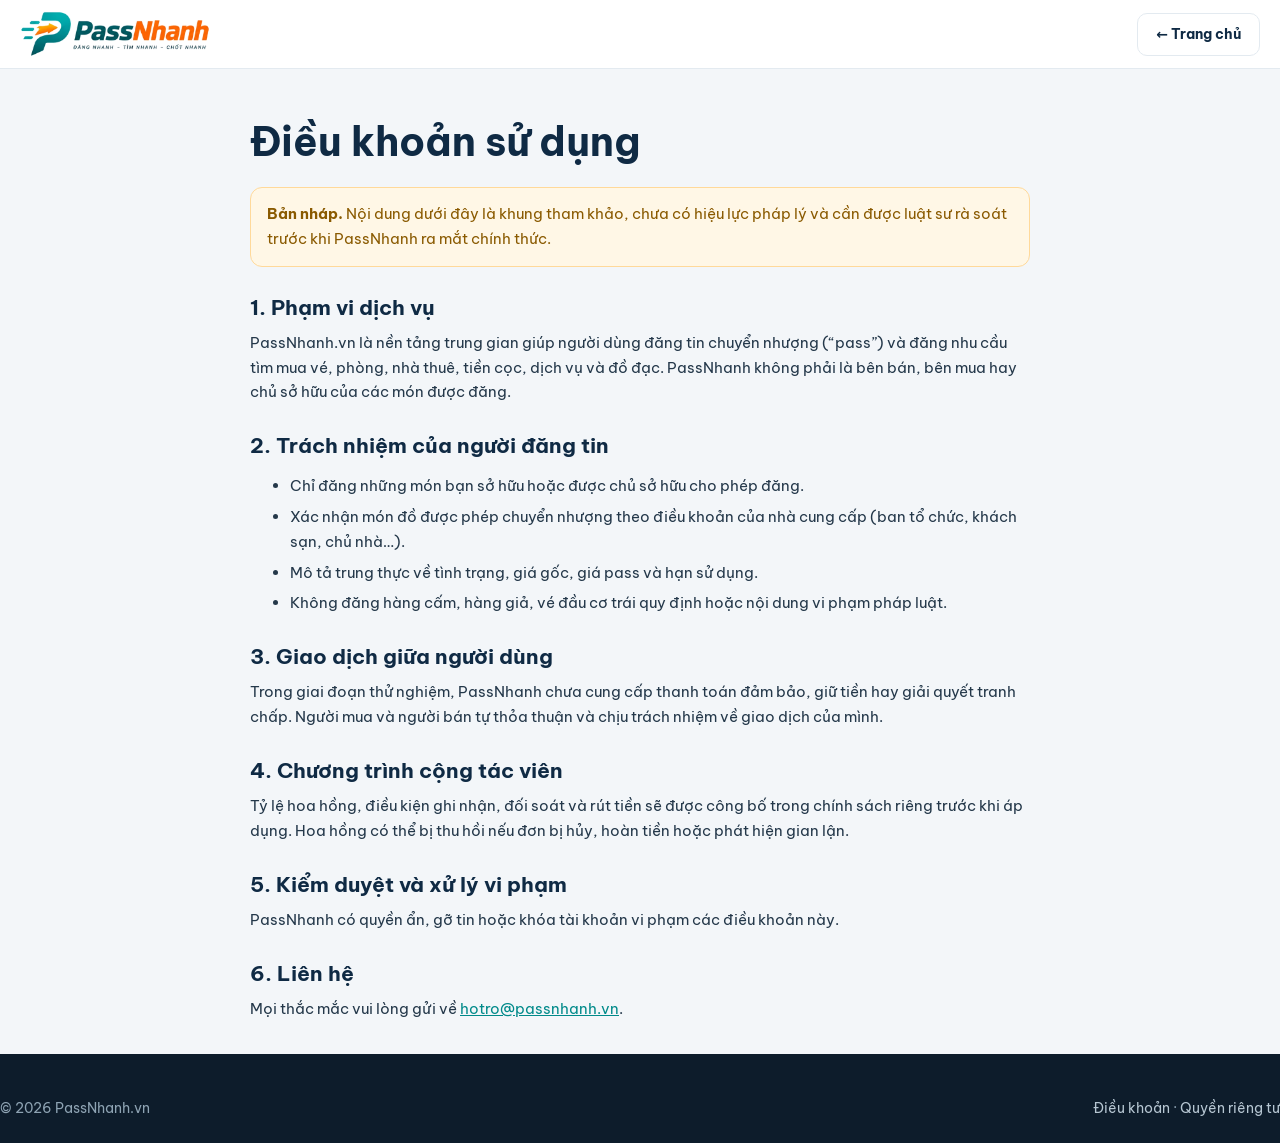
<file: dieu-khoan.html>
<!doctype html>
<html lang="vi">
<head>
  <meta charset="utf-8">
  <meta name="viewport" content="width=device-width, initial-scale=1">
  <title>Điều khoản sử dụng — PassNhanh.vn</title>
  <meta name="theme-color" content="#00a6a6">
  <link rel="icon" href="assets/img/favicon.png" type="image/png">
  <link rel="apple-touch-icon" href="assets/img/apple-touch-icon.png">
  <link rel="preconnect" href="https://fonts.googleapis.com">
  <link rel="preconnect" href="https://fonts.gstatic.com" crossorigin>
  <link href="https://fonts.googleapis.com/css2?family=Be+Vietnam+Pro:wght@400;600;700;800;900&display=swap" rel="stylesheet">
  <link rel="stylesheet" href="assets/styles.css?v=20261016">
</head>
<body>
<header class="site-header">
  <div class="container">
    <a class="brand" href="index.html" aria-label="PassNhanh.vn — Trang chủ"><img class="brand-logo" src="assets/img/logo.webp?v=2" alt="PassNhanh — Đăng nhanh, tìm nhanh, chốt nhanh" width="596" height="144"></a>
    <span style="flex:1"></span>
    <a class="btn btn-outline" href="index.html">← Trang chủ</a>
  </div>
</header>
<main class="doc">
<h1>Điều khoản sử dụng</h1>
<div class="draft"><strong>Bản nháp.</strong> Nội dung dưới đây là khung tham khảo, chưa có hiệu lực pháp lý và cần được luật sư rà soát trước khi PassNhanh ra mắt chính thức.</div>
<h2>1. Phạm vi dịch vụ</h2>
<p>PassNhanh.vn là nền tảng trung gian giúp người dùng đăng tin chuyển nhượng (“pass”) và đăng nhu cầu tìm mua vé, phòng, nhà thuê, tiền cọc, dịch vụ và đồ đạc. PassNhanh không phải là bên bán, bên mua hay chủ sở hữu của các món được đăng.</p>
<h2>2. Trách nhiệm của người đăng tin</h2>
<ul>
  <li>Chỉ đăng những món bạn sở hữu hoặc được chủ sở hữu cho phép đăng.</li>
  <li>Xác nhận món đồ được phép chuyển nhượng theo điều khoản của nhà cung cấp (ban tổ chức, khách sạn, chủ nhà…).</li>
  <li>Mô tả trung thực về tình trạng, giá gốc, giá pass và hạn sử dụng.</li>
  <li>Không đăng hàng cấm, hàng giả, vé đầu cơ trái quy định hoặc nội dung vi phạm pháp luật.</li>
</ul>
<h2>3. Giao dịch giữa người dùng</h2>
<p>Trong giai đoạn thử nghiệm, PassNhanh chưa cung cấp thanh toán đảm bảo, giữ tiền hay giải quyết tranh chấp. Người mua và người bán tự thỏa thuận và chịu trách nhiệm về giao dịch của mình.</p>
<h2>4. Chương trình cộng tác viên</h2>
<p>Tỷ lệ hoa hồng, điều kiện ghi nhận, đối soát và rút tiền sẽ được công bố trong chính sách riêng trước khi áp dụng. Hoa hồng có thể bị thu hồi nếu đơn bị hủy, hoàn tiền hoặc phát hiện gian lận.</p>
<h2>5. Kiểm duyệt và xử lý vi phạm</h2>
<p>PassNhanh có quyền ẩn, gỡ tin hoặc khóa tài khoản vi phạm các điều khoản này.</p>
<h2>6. Liên hệ</h2>
<p>Mọi thắc mắc vui lòng gửi về <a href="mailto:hotro@passnhanh.vn">hotro@passnhanh.vn</a>.</p>
</main>
<footer class="site-footer">
  <div class="container footer-bottom" style="border:0;margin:0;padding:0">
    <span>© 2026 PassNhanh.vn</span>
    <span><a href="dieu-khoan.html">Điều khoản</a> · <a href="quyen-rieng-tu.html">Quyền riêng tư</a></span>
  </div>
</footer>
</body>
</html>
</file>
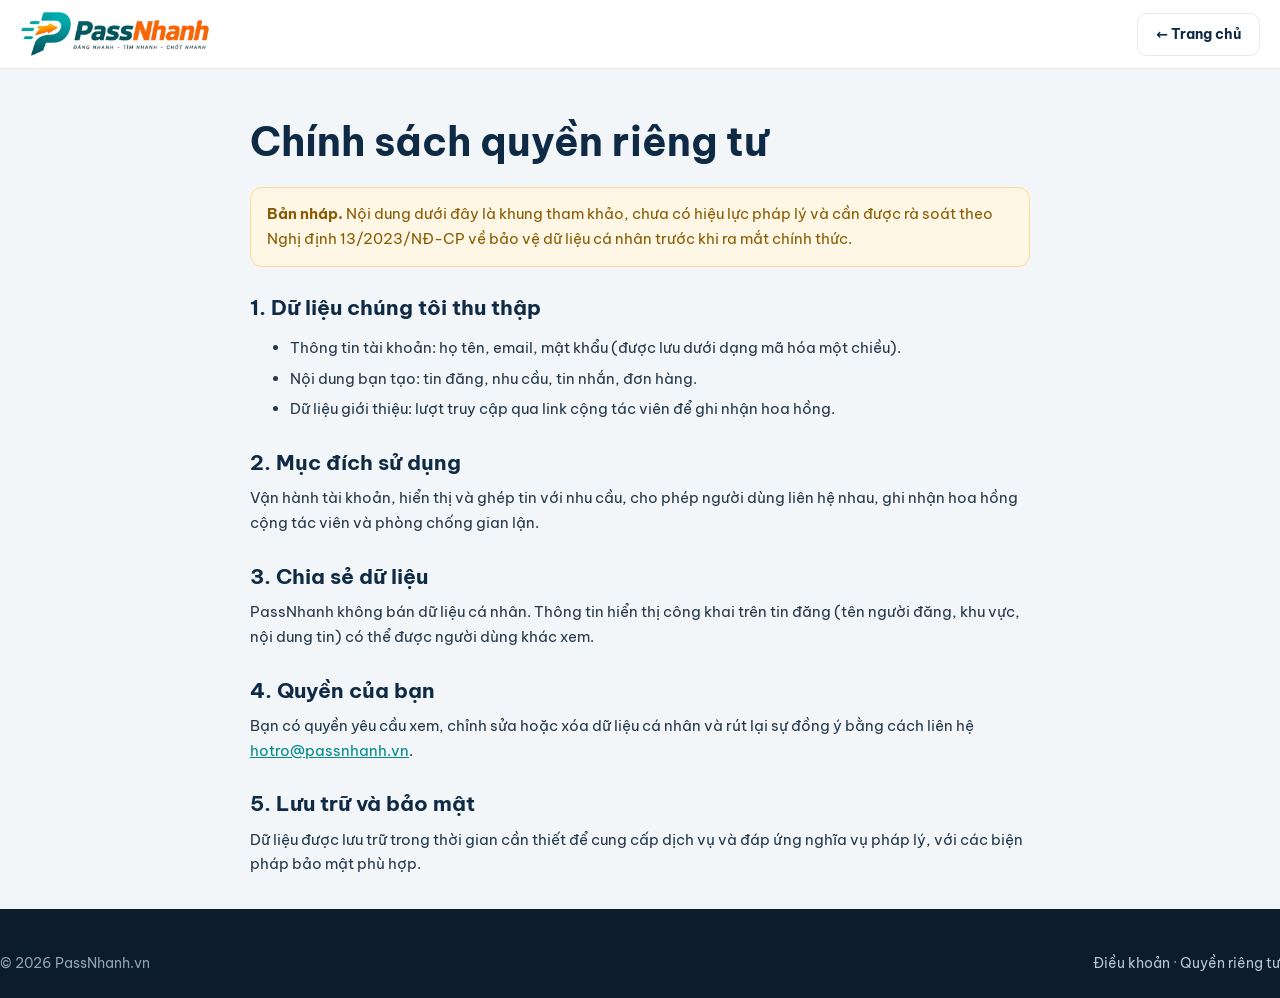
<file: quyen-rieng-tu.html>
<!doctype html>
<html lang="vi">
<head>
  <meta charset="utf-8">
  <meta name="viewport" content="width=device-width, initial-scale=1">
  <title>Chính sách quyền riêng tư — PassNhanh.vn</title>
  <meta name="theme-color" content="#00a6a6">
  <link rel="icon" href="assets/img/favicon.png" type="image/png">
  <link rel="apple-touch-icon" href="assets/img/apple-touch-icon.png">
  <link rel="preconnect" href="https://fonts.googleapis.com">
  <link rel="preconnect" href="https://fonts.gstatic.com" crossorigin>
  <link href="https://fonts.googleapis.com/css2?family=Be+Vietnam+Pro:wght@400;600;700;800;900&display=swap" rel="stylesheet">
  <link rel="stylesheet" href="assets/styles.css?v=20261016">
</head>
<body>
<header class="site-header">
  <div class="container">
    <a class="brand" href="index.html" aria-label="PassNhanh.vn — Trang chủ"><img class="brand-logo" src="assets/img/logo.webp?v=2" alt="PassNhanh — Đăng nhanh, tìm nhanh, chốt nhanh" width="596" height="144"></a>
    <span style="flex:1"></span>
    <a class="btn btn-outline" href="index.html">← Trang chủ</a>
  </div>
</header>
<main class="doc">
<h1>Chính sách quyền riêng tư</h1>
<div class="draft"><strong>Bản nháp.</strong> Nội dung dưới đây là khung tham khảo, chưa có hiệu lực pháp lý và cần được rà soát theo Nghị định 13/2023/NĐ-CP về bảo vệ dữ liệu cá nhân trước khi ra mắt chính thức.</div>
<h2>1. Dữ liệu chúng tôi thu thập</h2>
<ul>
  <li>Thông tin tài khoản: họ tên, email, mật khẩu (được lưu dưới dạng mã hóa một chiều).</li>
  <li>Nội dung bạn tạo: tin đăng, nhu cầu, tin nhắn, đơn hàng.</li>
  <li>Dữ liệu giới thiệu: lượt truy cập qua link cộng tác viên để ghi nhận hoa hồng.</li>
</ul>
<h2>2. Mục đích sử dụng</h2>
<p>Vận hành tài khoản, hiển thị và ghép tin với nhu cầu, cho phép người dùng liên hệ nhau, ghi nhận hoa hồng cộng tác viên và phòng chống gian lận.</p>
<h2>3. Chia sẻ dữ liệu</h2>
<p>PassNhanh không bán dữ liệu cá nhân. Thông tin hiển thị công khai trên tin đăng (tên người đăng, khu vực, nội dung tin) có thể được người dùng khác xem.</p>
<h2>4. Quyền của bạn</h2>
<p>Bạn có quyền yêu cầu xem, chỉnh sửa hoặc xóa dữ liệu cá nhân và rút lại sự đồng ý bằng cách liên hệ <a href="mailto:hotro@passnhanh.vn">hotro@passnhanh.vn</a>.</p>
<h2>5. Lưu trữ và bảo mật</h2>
<p>Dữ liệu được lưu trữ trong thời gian cần thiết để cung cấp dịch vụ và đáp ứng nghĩa vụ pháp lý, với các biện pháp bảo mật phù hợp.</p>
</main>
<footer class="site-footer">
  <div class="container footer-bottom" style="border:0;margin:0;padding:0">
    <span>© 2026 PassNhanh.vn</span>
    <span><a href="dieu-khoan.html">Điều khoản</a> · <a href="quyen-rieng-tu.html">Quyền riêng tư</a></span>
  </div>
</footer>
</body>
</html>
</file>
<file: assets/styles.css>
:root {
  --teal: #00a6a6;
  --teal-dark: #008a8a;
  --teal-soft: #e6f7f6;
  --navy: #0f2a44;
  --text: #24384a;
  --muted: #6b7f8d;
  --orange: #ff6b00;
  --orange-dark: #e85f00;
  --red: #f0332f;
  --bg: #f3f6f9;
  --card: #ffffff;
  --line: #e3eaf0;
  --radius: 16px;
  --shadow: 0 4px 18px rgba(16, 42, 68, 0.06);
  --max: 1480px;
}

* { box-sizing: border-box; }
html { scroll-behavior: smooth; scroll-padding-top: 84px; }
body {
  margin: 0;
  font-family: "Be Vietnam Pro", Inter, system-ui, "Segoe UI", Arial, sans-serif;
  color: var(--text);
  background: var(--bg);
  line-height: 1.5;
  font-size: 15px;
  -webkit-font-smoothing: antialiased;
}
img { max-width: 100%; display: block; }
a { color: var(--teal-dark); }
h1, h2, h3 { color: var(--navy); line-height: 1.25; margin: 0; }
p { margin: 0; }
button { font-family: inherit; }
.sr-only { position: absolute; width: 1px; height: 1px; overflow: hidden; clip: rect(0 0 0 0); white-space: nowrap; }

.container { max-width: var(--max); margin: 0 auto; padding: 0 20px; }
.page { display: grid; grid-template-columns: minmax(0, 1fr); gap: 16px; padding-top: 16px; }

/* Buttons */
.btn {
  display: inline-flex; align-items: center; justify-content: center; gap: 8px;
  border-radius: 10px; padding: 10px 18px; font-weight: 700; font-size: 14px;
  text-decoration: none; border: 1px solid transparent; cursor: pointer; white-space: nowrap;
  transition: background .15s, box-shadow .15s, transform .15s;
}
.btn:hover { transform: translateY(-1px); }
.btn-primary { background: var(--orange); color: #fff; box-shadow: 0 6px 16px rgba(255, 107, 0, .25); }
.btn-primary:hover { background: var(--orange-dark); }
.btn-outline { background: #fff; color: var(--navy); border-color: var(--line); }
.btn-outline:hover { border-color: var(--teal); color: var(--teal-dark); }
.btn-teal { background: linear-gradient(90deg, #00a6a6, #00b8a9); color: #fff; padding: 13px 18px; font-size: 15px; }
.btn.block { display: flex; width: 100%; }

.card { background: var(--card); border: 1px solid var(--line); border-radius: var(--radius); box-shadow: var(--shadow); padding: 18px; }
.card-head { display: flex; justify-content: space-between; align-items: center; gap: 10px; margin-bottom: 12px; }
.card h2 { font-size: 17px; }
.see-all { font-size: 13px; font-weight: 600; white-space: nowrap; }
.sub { color: var(--muted); font-size: 14px; margin-top: 4px; }

/* Header */
.site-header {
  position: sticky; top: 0; z-index: 30;
  background: rgba(255, 255, 255, .96);
  backdrop-filter: saturate(160%) blur(8px);
  border-bottom: 1px solid var(--line);
}
.site-header .container { display: flex; align-items: center; gap: 20px; height: 68px; }
.brand > img.custom-logo { height: 42px; width: auto; }
.logo { font-size: 25px; font-weight: 900; letter-spacing: -1.2px; color: var(--teal); text-decoration: none; white-space: nowrap; }
.logo b { color: var(--orange); }
.logo small { font-size: 11px; color: #7b929e; letter-spacing: 0; font-weight: 700; }
.nav { display: flex; gap: 2px; flex: 1; justify-content: center; }
.nav > a { color: var(--text); text-decoration: none; padding: 8px 11px; font-weight: 500; font-size: 14px; position: relative; white-space: nowrap; }
.nav > a:hover { color: var(--teal-dark); }
.nav > a.active { color: var(--teal-dark); font-weight: 700; }
.nav > a.active::after { content: ""; position: absolute; left: 11px; right: 11px; bottom: -14px; height: 3px; border-radius: 3px; background: var(--teal); }
.nav-auth { display: none; }
.header-tools { display: flex; align-items: center; gap: 10px; }
.city-select {
  display: flex; align-items: center; gap: 6px; border: 1px solid var(--line); border-radius: 10px;
  padding: 0 8px 0 10px; height: 40px; background: #fff;
}
.city-select svg { width: 16px; height: 16px; fill: var(--navy); }
.city-select select { border: 0; background: transparent; font: inherit; font-size: 14px; color: var(--navy); padding: 8px 2px; cursor: pointer; outline: none; }
.icon-btn {
  width: 40px; height: 40px; border-radius: 10px; display: grid; place-items: center;
  border: 0; background: transparent; color: var(--navy); cursor: pointer;
}
.icon-btn:hover { background: var(--teal-soft); }
.icon-btn svg, .search-tab svg, .field svg, .search-submit svg {
  width: 20px; height: 20px; fill: none; stroke: currentColor; stroke-width: 2; stroke-linecap: round; stroke-linejoin: round;
}
.menu-toggle { display: none; }

/* Top grid */
.top-grid { display: grid; grid-template-columns: minmax(0, 1fr) 275px 300px; gap: 16px; align-items: stretch; }

/* Hero */
.hero {
  position: relative; overflow: hidden; border-radius: 20px; min-height: 330px;
  padding: 26px 28px 20px; display: flex; flex-direction: column; justify-content: space-between; gap: 18px;
  background:
    linear-gradient(90deg, #241d1a 0%, #2c2420 36%, rgba(44, 36, 32, .85) 46%, rgba(44, 36, 32, 0) 60%),
    linear-gradient(180deg, rgba(44, 36, 32, 0) 55%, #2c2420 80%),
    url("img/hero.webp?v=2") right top / auto 80% no-repeat,
    #2c2420;
}
.hero::after {
  content: ""; position: absolute; inset: auto 0 0 0; height: 45%;
  background: linear-gradient(180deg, rgba(13, 52, 66, 0), rgba(13, 52, 66, .55));
  pointer-events: none;
}
.hero > * { position: relative; z-index: 1; }
.hero h1 { font-size: clamp(28px, 3vw, 40px); font-style: italic; font-weight: 900; letter-spacing: -0.5px; color: #fff; text-shadow: 0 2px 12px rgba(0, 0, 0, .25); }
.hero h1 span { color: var(--orange); }
.hero-text .sep { display: none; }
.hero-text p { margin-top: 10px; color: rgba(255, 255, 255, .92); font-size: 15px; font-weight: 500; }

.search-box { max-width: 760px; }
.search-tabs { display: flex; gap: 4px; }
.search-tab {
  display: inline-flex; align-items: center; gap: 8px; border: 0; cursor: pointer;
  padding: 11px 22px; border-radius: 12px 12px 0 0; font-size: 14px; font-weight: 600;
  background: rgba(255, 255, 255, .7); color: var(--muted);
}
.search-tab[aria-selected="true"] { background: #fff; color: var(--navy); font-weight: 700; }
.search-tab[aria-selected="true"] svg { color: var(--teal); }
.search-form {
  display: flex; gap: 8px; background: #fff; padding: 8px; border-radius: 0 12px 12px 12px;
  box-shadow: 0 12px 30px rgba(16, 42, 68, .18);
}
.field {
  display: flex; align-items: center; gap: 8px; border: 1px solid var(--line); border-radius: 10px;
  padding: 0 12px; height: 46px; color: var(--muted); flex: 0 0 auto; width: 130px;
}
.field svg { width: 17px; height: 17px; flex: none; }
.field-q { flex: 1; width: auto; min-width: 0; }
.field input { border: 0; outline: 0; font: inherit; font-size: 14px; color: var(--navy); width: 100%; min-width: 0; background: transparent; }
.field:focus-within { border-color: var(--teal); }
.search-submit { height: 46px; padding: 0 20px; font-size: 15px; }

.hero-features { list-style: none; margin: 0; padding: 0; display: grid; grid-template-columns: repeat(6, auto); justify-content: space-between; gap: 10px 12px; color: #fff; }
@media (max-width: 1000px) { .hero-features { grid-template-columns: repeat(3, auto); justify-content: start; } }
.hero-features li { display: flex; align-items: center; gap: 7px; font-size: 11.5px; line-height: 1.3; }
.hero-features b { display: block; font-size: 12.5px; font-weight: 700; }
.hf-ico { width: 32px; height: 32px; border-radius: 50%; background: #fff; display: grid; place-items: center; font-size: 17px; flex: none; }

/* Side cards */
.whats-on { display: flex; flex-direction: column; }
.whats-on h2 { margin-bottom: 10px; }
.icon-list { list-style: none; margin: 0 0 14px; padding: 0; display: grid; gap: 2px; flex: 1; align-content: space-around; }
.icon-list li { display: flex; align-items: center; gap: 9px; font-size: 12.5px; padding: 5px 0; line-height: 1.35; }
.il-ico { width: 30px; height: 30px; border-radius: 8px; display: grid; place-items: center; font-size: 15px; flex: none; }
.green { background: #e3f6ec; } .blue { background: #e6efff; } .red { background: #ffe9e8; } .orange { background: #fff0e3; } .teal { background: var(--teal-soft); }

.map-img { border-radius: 12px; width: 100%; height: auto; aspect-ratio: 273 / 183; object-fit: cover; }
.map-card h3 { font-size: 15px; margin: 14px 0 10px; }
.area-chips { display: flex; flex-wrap: wrap; gap: 6px; }
.area-chips a {
  font-size: 12px; text-decoration: none; color: var(--text); background: #f1f5f8; border-radius: 8px; padding: 6px 10px;
}
.area-chips a:hover { background: var(--teal-soft); color: var(--teal-dark); }
.area-chips a.more { color: var(--teal-dark); font-weight: 600; }

/* Categories */
.categories { display: grid; grid-template-columns: repeat(12, minmax(0, 1fr)); gap: 6px; padding: 16px 12px; }
.cat { display: flex; flex-direction: column; align-items: center; gap: 8px; text-decoration: none; color: var(--navy); font-size: 13px; font-weight: 600; text-align: center; padding: 6px 2px; border-radius: 12px; }
.cat:hover { background: #f6f9fb; }
.cat-ico { width: 56px; height: 48px; border-radius: 12px; display: grid; place-items: center; font-size: 24px; }
.c-red { background: #ffe9e8; } .c-blue { background: #e6efff; } .c-green { background: #e3f6ec; } .c-orange { background: #fff0e3; }
.c-purple { background: #efe8ff; } .c-pink { background: #ffe8f1; } .c-teal { background: var(--teal-soft); }

/* Mid grid */
.mid-grid { display: grid; grid-template-columns: minmax(0, 1fr) 400px; gap: 16px; align-items: start; }
.featured h2 { font-size: 20px; }
.featured-head { display: flex; justify-content: space-between; align-items: flex-start; gap: 16px; flex-wrap: wrap; margin-bottom: 16px; }
.demo-tag { display: inline-block; margin-left: 6px; font-size: 11px; font-weight: 700; color: #9a5b00; background: #fff4dc; border-radius: 6px; padding: 2px 7px; vertical-align: 1px; }
.filters { display: flex; flex-wrap: wrap; align-items: center; gap: 6px; }
.chip { border: 1px solid var(--line); background: #fff; color: var(--text); border-radius: 999px; padding: 6px 13px; font-size: 13px; cursor: pointer; }
.chip:hover { border-color: var(--teal); }
.chip.active { background: var(--teal); border-color: var(--teal); color: #fff; font-weight: 700; }
.filters .see-all { margin-left: 6px; }

.listing-grid { display: grid; grid-template-columns: repeat(5, minmax(0, 1fr)); gap: 14px; }
.listing { border-radius: 12px; overflow: hidden; border: 1px solid var(--line); background: #fff; display: flex; flex-direction: column; transition: box-shadow .15s, transform .15s; }
.listing:hover { box-shadow: 0 10px 24px rgba(16, 42, 68, .12); transform: translateY(-2px); }
.l-media { position: relative; aspect-ratio: 2 / 1; background: #dde7ee; }
.l-media img { width: 100%; height: 100%; object-fit: cover; }
.l-urgent { position: absolute; top: 7px; left: 7px; background: var(--red); color: #fff; font-size: 11px; font-weight: 700; padding: 3px 9px; border-radius: 6px; }
.l-heart {
  position: absolute; top: 4px; right: 4px; width: 36px; height: 36px; border-radius: 50%;
  border: 0; cursor: pointer; display: grid; place-items: center; background: rgba(15, 42, 68, .7);
}
.l-heart svg { width: 18px; height: 18px; fill: none; stroke: #fff; stroke-width: 2; }
.l-heart.on svg { fill: var(--red); stroke: var(--red); }
.l-heart.on { background: #fff; }
.l-left { position: absolute; left: 6px; bottom: 6px; background: rgba(15, 30, 45, .82); color: #fff; font-size: 11px; font-weight: 600; padding: 4px 9px; border-radius: 6px; min-width: 84px; }
.l-body { padding: 10px 11px 12px; display: flex; flex-direction: column; gap: 5px; flex: 1; }
.l-body h3 { font-size: 14px; font-weight: 700; line-height: 1.35; min-height: 38px; }
.l-body h3 a { color: var(--navy); text-decoration: none; }
.l-body h3 a:hover { color: var(--teal-dark); }
.l-city { font-size: 12px; color: var(--muted); }
.l-price { display: flex; align-items: center; flex-wrap: wrap; gap: 4px 8px; margin-top: auto; }
.l-price s { color: #98a6b1; font-size: 12px; }
.l-price b { color: var(--red); font-size: 16px; font-weight: 800; }
.l-off { background: var(--red); color: #fff; font-size: 11px; font-weight: 700; padding: 2px 6px; border-radius: 6px; }
.empty { grid-column: 1 / -1; padding: 30px; text-align: center; color: var(--muted); }

.side-col { display: grid; gap: 16px; }
.demand-list { list-style: none; margin: 0; padding: 0; display: grid; }
.demand-list li { display: flex; align-items: center; gap: 12px; padding: 9px 0; border-bottom: 1px solid #f0f4f7; }
.demand-list li:last-child { border-bottom: 0; }
.demand-list div { flex: 1; min-width: 0; }
.demand-list b { display: block; font-size: 13px; font-weight: 600; color: var(--navy); }
.demand-list span:not(.d-ico) { font-size: 12px; color: var(--muted); }
.d-ico { width: 34px; height: 34px; border-radius: 9px; display: grid; place-items: center; font-size: 17px; flex: none; }
.notify { font-size: 12px; font-weight: 600; text-decoration: none; color: var(--teal-dark); border: 1px solid var(--teal); border-radius: 8px; padding: 6px 10px; white-space: nowrap; }
.notify:hover { background: var(--teal-soft); }

.ctv-banner {
  position: relative; overflow: hidden; border-radius: var(--radius);
  background: linear-gradient(120deg, #009c9c 0%, #00b3ad 60%, #33c7bd 100%);
  display: flex; align-items: flex-end; padding: 18px 0 0 18px; min-height: 250px;
}
.ctv-text { flex: 1; padding-bottom: 18px; position: relative; z-index: 1; }
.ctv-banner h2 { color: #fff; font-size: 18px; font-weight: 800; }
.ctv-sub { color: #e5fffb; font-weight: 600; margin: 2px 0 12px; }
.ctv-banner ul { list-style: none; margin: 0 0 14px; padding: 12px 14px; background: #fff; border-radius: 12px; display: grid; gap: 7px; font-size: 13px; }
.ctv-banner li { display: flex; gap: 8px; }
.ctv-banner li::before { content: "✓"; flex: none; width: 18px; height: 18px; border-radius: 50%; background: var(--teal); color: #fff; font-size: 11px; font-weight: 800; display: grid; place-items: center; }
.ctv-img { width: 150px; height: auto; align-self: flex-end; flex: none; }

/* Bottom grid */
.bottom-grid { display: grid; grid-template-columns: minmax(0, 1fr) 560px; gap: 16px; }
.why h2, .blog h2, .help h2 { font-size: 19px; }
.why-grid { display: grid; grid-template-columns: repeat(4, minmax(0, 1fr)); gap: 16px; margin-top: 18px; }
.why-item { display: flex; gap: 12px; align-items: flex-start; }
.why-item b { display: block; color: var(--navy); font-size: 14px; }
.why-item span:not(.why-ico) { font-size: 12px; color: var(--muted); }
.why-ico { width: 46px; height: 46px; border-radius: 50%; background: linear-gradient(135deg, #00a6a6, #2cc4b8); display: grid; place-items: center; font-size: 21px; flex: none; }
.soon { font-size: 12px; font-weight: 700; color: #9a5b00; background: #fff4dc; border-radius: 6px; padding: 3px 8px; }
.blog-grid { display: grid; grid-template-columns: repeat(4, minmax(0, 1fr)); gap: 12px; }
.blog-grid img { width: 100%; aspect-ratio: 23 / 10; object-fit: cover; border-radius: 10px; }
.blog-grid h3 { font-size: 13px; font-weight: 600; margin-top: 8px; color: var(--navy); }

/* Help */
.help-head { margin-bottom: 14px; }
.faq { display: grid; grid-template-columns: repeat(2, minmax(0, 1fr)); gap: 10px; align-items: start; }
.faq details { border: 1px solid var(--line); border-radius: 12px; padding: 2px 16px; background: #fff; }
.faq details[open] { border-color: var(--teal); }
.faq summary { cursor: pointer; list-style: none; font-weight: 600; color: var(--navy); padding: 12px 0; display: flex; justify-content: space-between; gap: 12px; font-size: 14px; }
.faq summary::-webkit-details-marker { display: none; }
.faq summary::after { content: "+"; font-size: 20px; line-height: 1; color: var(--teal); transition: transform .2s; }
.faq details[open] summary::after { transform: rotate(45deg); }
.faq details p { color: var(--muted); padding-bottom: 12px; font-size: 14px; }

/* Footer */
.site-footer { background: #0d1c2b; color: #8ea3b3; padding: 44px 0 24px; margin-top: 32px; font-size: 14px; }
.footer-grid { display: grid; grid-template-columns: 1.4fr 1fr 1fr 1fr; gap: 28px; }
.footer-logo { background: #fff; border-radius: 10px; padding: 6px 10px; height: 54px; width: auto; margin-bottom: 12px; }
.site-footer h4 { color: #fff; font-size: 14px; margin: 0 0 12px; }
.site-footer ul { list-style: none; padding: 0; margin: 0; display: grid; gap: 8px; }
.site-footer a { color: #b6c6d2; text-decoration: none; }
.site-footer a:hover { color: #fff; }
.footer-bottom { border-top: 1px solid rgba(255,255,255,.08); margin-top: 32px; padding-top: 18px; display: flex; justify-content: space-between; gap: 12px; flex-wrap: wrap; }

/* Legal pages */
.lead { font-size: 18px; color: var(--muted); }
.doc { max-width: 820px; margin: 0 auto; padding: 48px 20px 0; line-height: 1.65; }
.doc h1 { font-size: clamp(28px, 4vw, 40px); margin-bottom: 12px; }
.doc h2 { font-size: 21px; margin: 28px 0 10px; }
.doc p { margin-bottom: 12px; }
.doc .draft { background: #fff7e6; border: 1px solid #ffd99a; color: #8a5a00; padding: 14px 16px; border-radius: 12px; margin: 20px 0 28px; }
.doc li { margin-bottom: 6px; }

/* Responsive */
@media (max-width: 1360px) {
  .listing-grid { grid-template-columns: repeat(4, minmax(0, 1fr)); }
  .bottom-grid { grid-template-columns: minmax(0, 1fr); }
}
@media (max-width: 1240px) {
  .top-grid { grid-template-columns: minmax(0, 1fr) minmax(0, 1fr); }
  .hero { grid-column: 1 / -1; }
  .mid-grid { grid-template-columns: minmax(0, 1fr); }
  .side-col { grid-template-columns: 1fr 1fr; }
  .listing-grid { grid-template-columns: repeat(5, minmax(0, 1fr)); }
  .categories { grid-template-columns: repeat(6, minmax(0, 1fr)); row-gap: 12px; }
}
@media (max-width: 1100px) {
  .nav, .hide-md { display: none; }
  .menu-toggle { display: grid; }
  .site-header .container { justify-content: space-between; }
  .site-header.open .nav {
    display: flex; flex-direction: column; position: absolute; top: 68px; left: 0; right: 0;
    background: #fff; padding: 10px 20px 18px; border-bottom: 1px solid var(--line); box-shadow: var(--shadow);
  }
  .site-header.open .nav > a { padding: 11px 4px; }
  .site-header.open .nav > a.active::after { display: none; }
  .site-header.open .nav-auth { display: flex; gap: 10px; margin-top: 8px; }
  .site-header.open .nav-auth .btn { flex: 1; }
  .listing-grid { grid-template-columns: repeat(4, minmax(0, 1fr)); }
  .why-grid { grid-template-columns: repeat(2, minmax(0, 1fr)); }
}
@media (max-width: 860px) {
  .search-form { flex-wrap: wrap; }
  .search-form .field-q { flex: 1 1 100%; }
  .field { flex: 1 1 140px; }
  .search-submit { flex: 1 1 100%; }
  .listing-grid { grid-template-columns: repeat(3, minmax(0, 1fr)); }
  .side-col { grid-template-columns: minmax(0, 1fr); }
  .faq { grid-template-columns: 1fr; }
  .footer-grid { grid-template-columns: 1fr 1fr; }
  .blog-grid { grid-template-columns: repeat(2, minmax(0, 1fr)); }
}
@media (max-width: 640px) {
  .container { padding: 0 16px; }
  .page { gap: 12px; padding-top: 12px; }
  .city-select { display: none; }
  .brand > img.custom-logo { height: 36px; }
  .top-grid { grid-template-columns: minmax(0, 1fr); }
  .hero { padding: 20px 16px 16px; min-height: 0; background:
    linear-gradient(180deg, rgba(36, 29, 26, .92) 0%, rgba(36, 29, 26, .7) 45%, rgba(36, 29, 26, .35) 75%),
    url("img/hero.webp?v=2") 70% center / cover no-repeat; }
  .hero-text p br { display: none; }
  .hero-text .sep { display: inline; }
  .search-tab { flex: 1; justify-content: center; padding: 10px 8px; }
  .search-form { border-radius: 0 0 12px 12px; }
  .hero-features { display: grid; grid-template-columns: 1fr 1fr; gap: 10px; }
  .categories { display: flex; overflow-x: auto; gap: 4px; padding: 12px 8px; scroll-snap-type: x mandatory; }
  .cat { flex: 0 0 78px; scroll-snap-align: start; font-size: 12px; }
  .featured-head { flex-direction: column; }
  .filters { flex-wrap: nowrap; overflow-x: auto; max-width: 100%; padding-bottom: 4px; }
  .chip { white-space: nowrap; }
  .listing-grid { grid-template-columns: repeat(2, minmax(0, 1fr)); gap: 10px; }
  .l-body h3 { font-size: 13px; }
  .l-price b { font-size: 15px; }
  .notify { padding: 6px 8px; }
  .why-grid { grid-template-columns: 1fr; }
  .ctv-img { width: 120px; }
  .footer-grid { grid-template-columns: 1fr; }
}
@media (prefers-reduced-motion: reduce) {
  html { scroll-behavior: auto; }
  * { transition: none !important; }
}

/* Logo */
.brand { display: inline-flex; align-items: center; text-decoration: none; flex: none; }
.brand-logo { height: 46px; width: auto; display: block; }
.site-footer .brand { background: #fff; border-radius: 12px; padding: 8px 14px; margin-bottom: 12px; }
.site-footer .brand-logo { height: 40px; }
@media (max-width: 640px) {
  .brand-logo { height: 38px; }
  .site-header .container { gap: 10px; }
}
@media (max-width: 420px) {
  .site-header .brand-logo { height: 32px; }
  .header-tools { gap: 4px; }
}
.blog-item { text-decoration: none; display: block; }
.blog-item:hover h3 { color: var(--teal-dark); }
</file>
